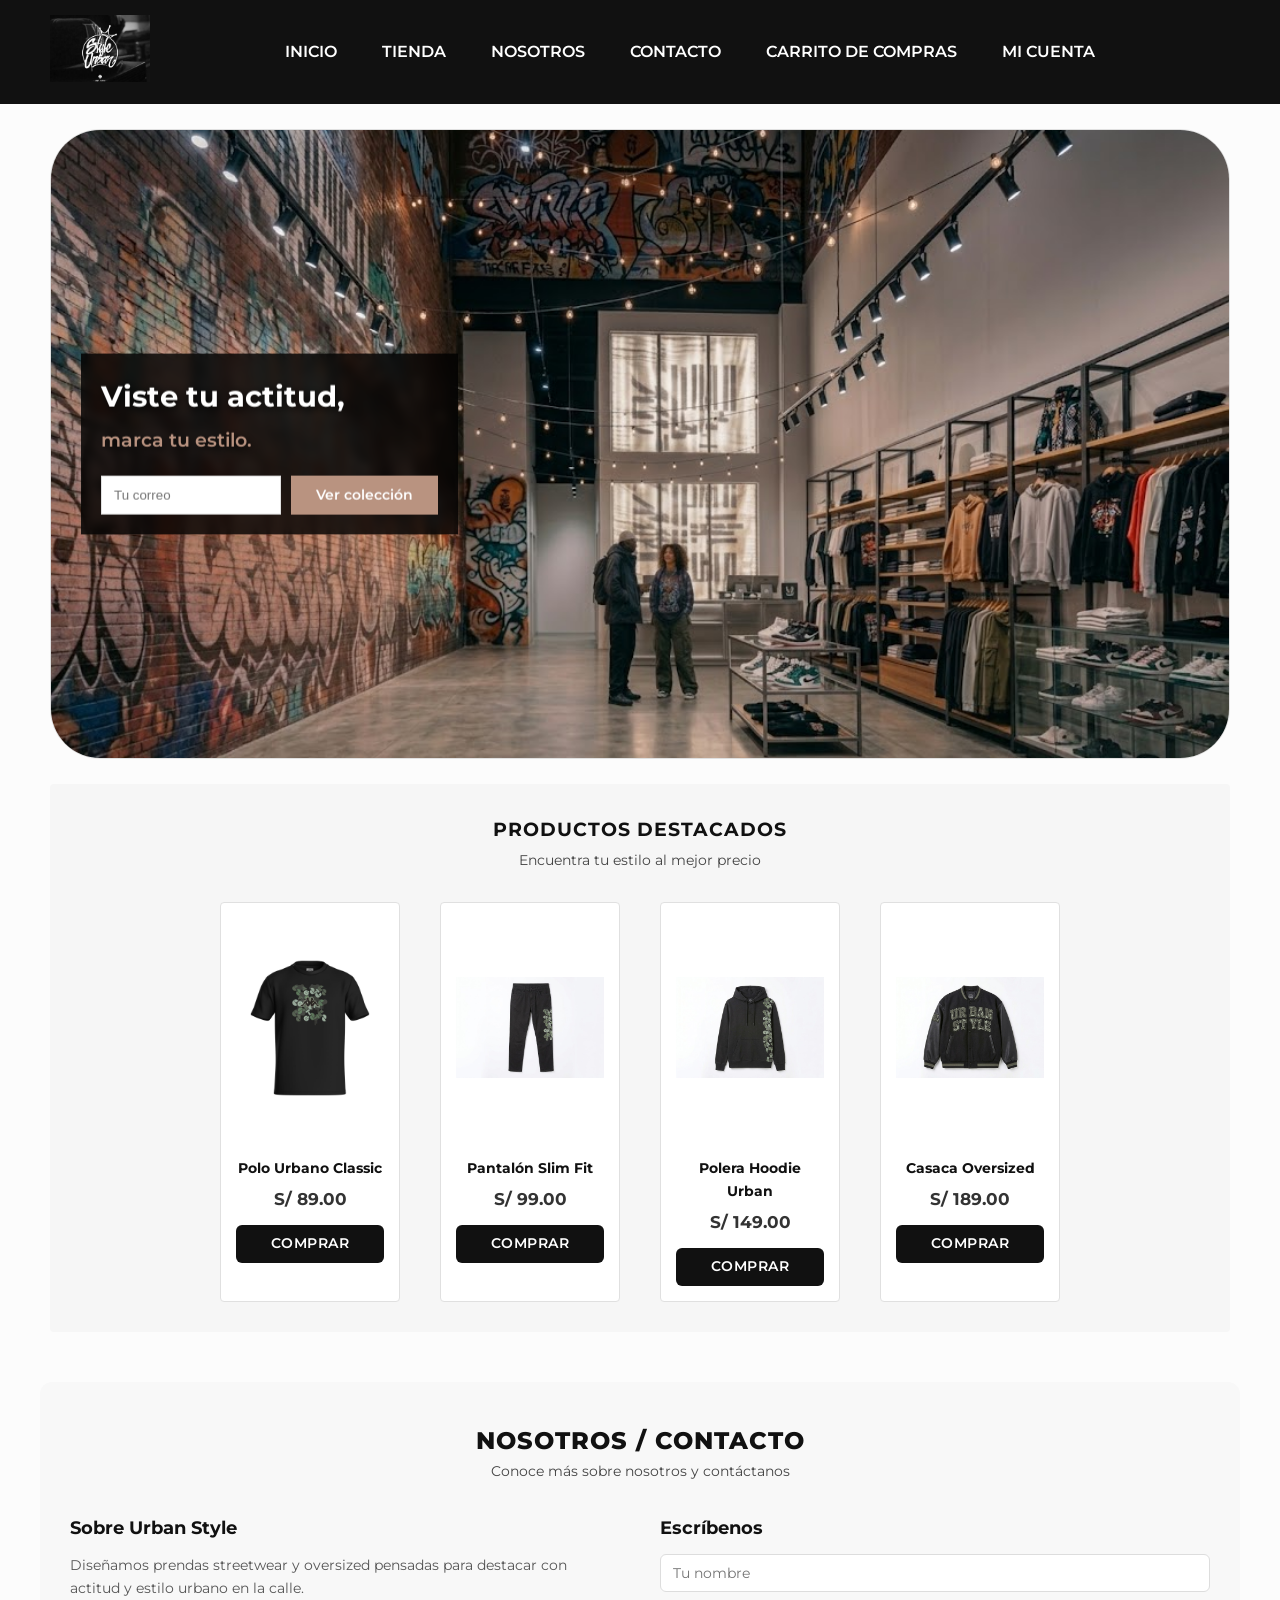
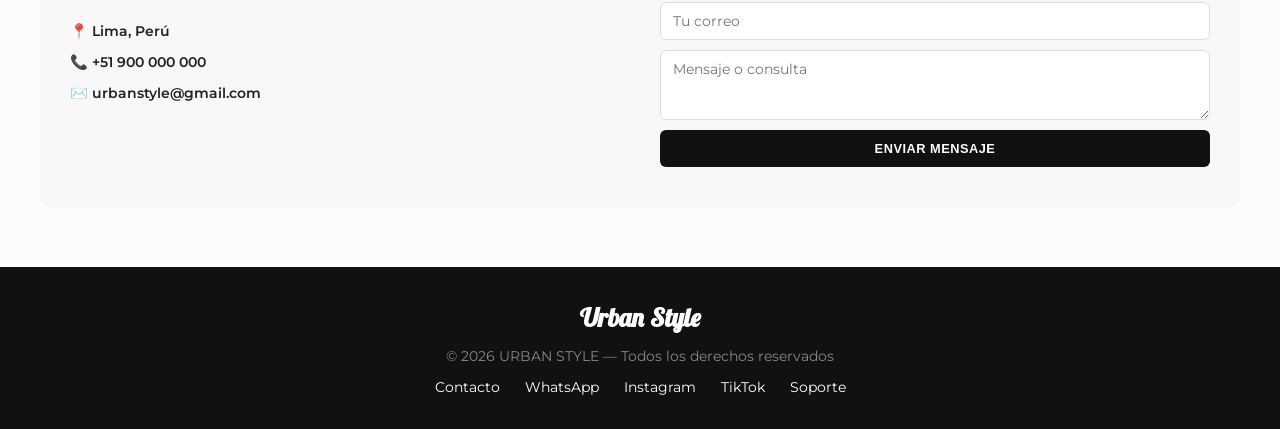
<file: index.html>
<!DOCTYPE html>
<html lang="es">
<head>
    <meta charset="UTF-8">
    <meta name="viewport" content="width=device-width, initial-scale=1.0">
    <title>Urban Style - Inicio</title>
    <link rel="stylesheet" href="CSS/styleindex.css">
    <link rel="icon" type="image/png" href="MULTIMEDIA/IMAGES/logitoUS.png">
</head>
<body>
    <header>
        <nav>                       
            <div>
                <img class="imglogo" src="MULTIMEDIA/IMAGES/logo.png" alt="Urban Style">
            </div>
            <ul class="menu">
                <li><a href="index.html">INICIO</a></li>
                <li><a href="tienda.html">TIENDA</a></li>
                <li><a href="nosotros.html">NOSOTROS</a></li>
                <li><a href="contacto.html">CONTACTO</a></li>
                <li><a href="carrito.html">CARRITO DE COMPRAS</a></li>
                <li><a href="login.html">MI CUENTA</a></li>
            </ul>
        </nav>
    </header>
    <article>
        <section class="sec-banner">
            <div class="cont-banner">
                <img class="banner" src="MULTIMEDIA/IMAGES/banner.jpg" alt="Banner">
                <div class="texto-banner">
                    <h1>Viste tu actitud,</h1>
                    <p>marca tu estilo.</p>
                    <div class="form-banner">
                        <input type="text" placeholder="Tu correo">
                        <a href="#" class="boton-banner">Ver colección</a>
                    </div>
                </div>
            </div>
        </section>
        <section class="sec-productos">
            <h2>PRODUCTOS DESTACADOS</h2>
            <p>Encuentra tu estilo al mejor precio</p>
            <div class="contenedor-tarjetas">
                <div class="tarjeta">
                    <img src="MULTIMEDIA/IMAGES/producto1.png" alt="Polo Urbano Classic">
                    <h3>Polo Urbano Classic</h3>
                    <p class="precio">S/ 89.00</p>
                    <a href="#" class="boton-comprar">Comprar</a>
                </div>
                <div class="tarjeta">
                    <img src="MULTIMEDIA/IMAGES/producto2.png" alt="Pantalón Slim Fit">
                    <h3>Pantalón Slim Fit</h3>
                    <p class="precio">S/ 99.00</p>
                    <a href="#" class="boton-comprar">Comprar</a>
                </div>
                <div class="tarjeta">
                    <img src="MULTIMEDIA/IMAGES/producto3.png" alt="Polera Hoodie Urban">
                    <h3>Polera Hoodie Urban</h3>
                    <p class="precio">S/ 149.00</p>
                    <a href="#" class="boton-comprar">Comprar</a>
                </div>
                <div class="tarjeta">
                    <img src="MULTIMEDIA/IMAGES/producto4.png" alt="Casaca Oversized">
                    <h3>Casaca Oversized</h3>
                    <p class="precio">S/ 189.00</p>
                    <a href="#" class="boton-comprar">Comprar</a>
                </div>
            </div>
        </section>
        <section class="sec-nosotros">
            <h2>NOSOTROS / CONTACTO</h2>
            <p class="subtitulo">Conoce más sobre nosotros y contáctanos</p>
            <div class="contenedor-nosotros">
                <div class="info-marca">
                    <h3>Sobre Urban Style</h3>
                    <p>Diseñamos prendas streetwear y oversized pensadas para destacar con actitud y estilo urbano en la calle.</p>
                    <div class="info-contacto">
                        <p>📍 Lima, Perú</p>
                        <p>📞 +51 900 000 000</p>
                        <p>✉️ urbanstyle@gmail.com</p>
                    </div>
                </div>
                <div class="columna-form">
                    <h3>Escríbenos</h3>
                    <form action="#">
                        <input type="text" placeholder="Tu nombre" required>
                        <input type="email" placeholder="Tu correo" required>
                        <textarea placeholder="Mensaje o consulta" rows="3" required></textarea>
                        <button type="submit" class="btn-enviar">ENVIAR MENSAJE</button>
                    </form>
                </div>
            </div>
        </section>
        <footer>
            <h2 class="logo-footer">Urban Style</h2>
            <p>© 2026 URBAN STYLE — Todos los derechos reservados</p>
            <div class="links-footer">
                <a href="#">Contacto</a>
                <a href="https://wa.me/51900000000" target="_blank">WhatsApp</a>
                <a href="https://instagram.com" target="_blank">Instagram</a>
                <a href="https://tiktok.com" target="_blank">TikTok</a>
                <a href="#">Soporte</a>
            </div>
        </footer>
</body>
</html>
</file>
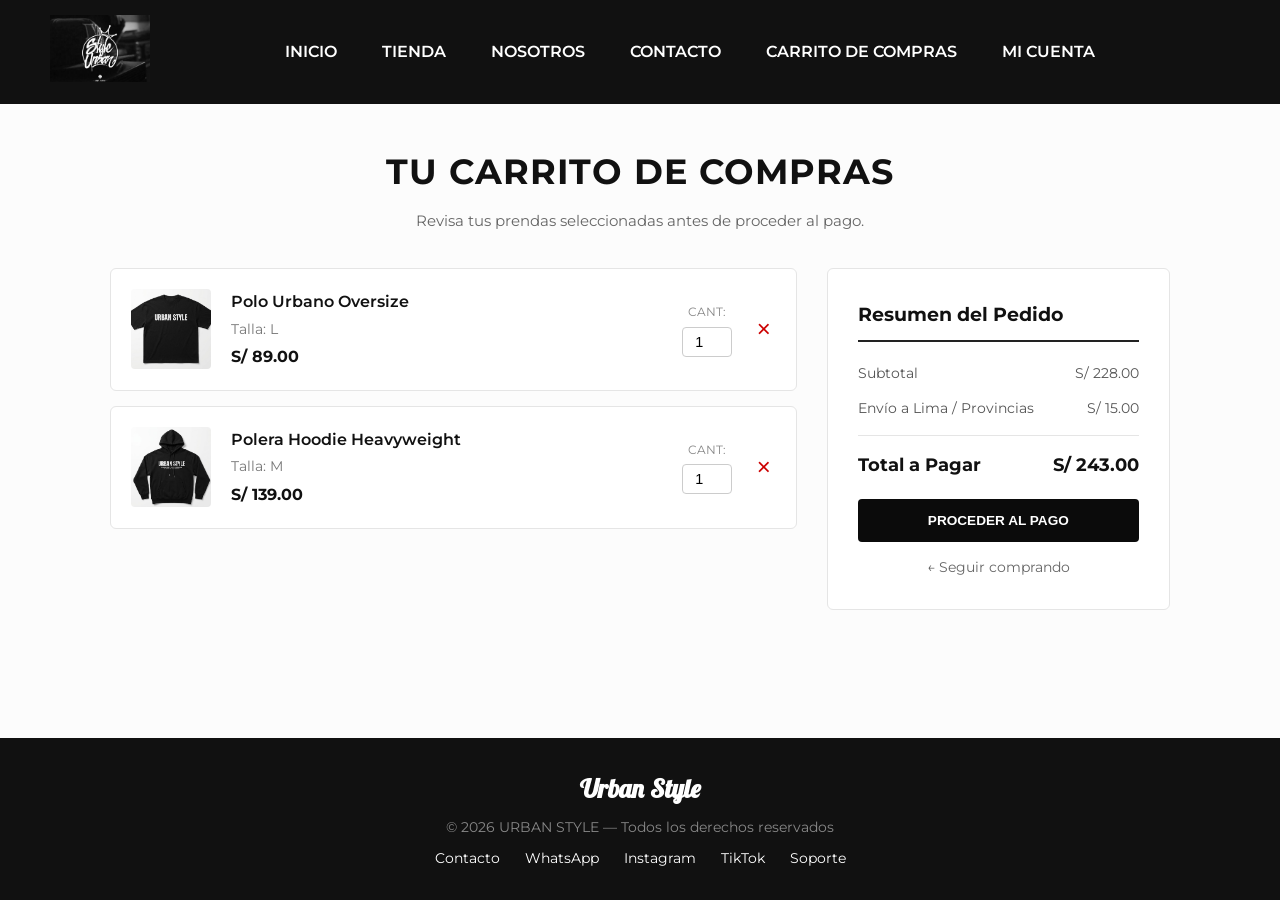
<file: carrito.html>
<!DOCTYPE html>
<html lang="en">
<head>
    <meta charset="UTF-8">
    <meta name="viewport" content="width=device-width, initial-scale=1.0">
    <title>Urban Style - Carrito</title>
    <link rel="stylesheet" href="CSS/carrito.css">
    <link rel="icon" type="image/png" href="MULTIMEDIA/IMAGES/logitoUS.png">
</head>
<body>
    <header>
        <nav>                       
            <div>
                <img class="imglogo" src="MULTIMEDIA/IMAGES/logo.png" alt="Urban Style">
            </div>
            <ul class="menu">
                <li><a href="index.html">INICIO</a></li>
                <li><a href="tienda.html">TIENDA</a></li>
                <li><a href="nosotros.html">NOSOTROS</a></li>
                <li><a href="contacto.html">CONTACTO</a></li>
                <li><a href="carrito.html">CARRITO DE COMPRAS</a></li>
                <li><a href="login.html">MI CUENTA</a></li>
            </ul>
        </nav>
    </header>
    <main class="contenedor-carrito">
        <section class="titulo-carrito">
            <h1>Tu Carrito de Compras</h1>
            <p>Revisa tus prendas seleccionadas antes de proceder al pago.</p>
        </section>
        <div class="grid-carrito">
            <div class="lista-productos">
                <div class="item-carrito">
                    <img src="MULTIMEDIA/IMAGES/polo.jpg" alt="Polo Oversize Urban" class="img-producto">
                    <div class="detalle-producto">
                        <h3>Polo Urbano Oversize</h3>
                        <p class="talla">Talla: L</p>
                        <p class="precio">S/ 89.00</p>
                    </div>
                    <div class="cantidad-control">
                        <label for="cant1">Cant:</label>
                        <input type="number" id="cant1" value="1" min="1" max="10">
                    </div>
                    <button class="btn-eliminar" title="Eliminar producto">&times;</button>
                </div>
                <div class="item-carrito">
                    <img src="MULTIMEDIA/IMAGES/hoodie.jpg" alt="Polera Hoodie Heavyweight Urban Style" class="img-producto">
                    <div class="detalle-producto">
                        <h3>Polera Hoodie Heavyweight</h3>
                        <p class="talla">Talla: M</p>
                        <p class="precio">S/ 139.00</p>
                    </div>
                    <div class="cantidad-control">
                        <label for="cant2">Cant:</label>
                        <input type="number" id="cant2" value="1" min="1" max="10">
                    </div>
                    <button class="btn-eliminar" title="Eliminar producto">&times;</button>
                </div>
            </div>
            <div class="resumen-compra">
                <h2>Resumen del Pedido</h2>
                <div class="linea-resumen">
                    <span>Subtotal</span>
                    <span>S/ 228.00</span>
                </div>
                <div class="linea-resumen">
                    <span>Envío a Lima / Provincias</span>
                    <span>S/ 15.00</span>
                </div>
                <div class="linea-resumen total">
                    <span>Total a Pagar</span>
                    <span>S/ 243.00</span>
                </div>
                <button class="btn-checkout">PROCEDER AL PAGO</button>
                <a href="tienda.html" class="seguir-comprando">← Seguir comprando</a>
            </div>
        </div>
    </main>
    <footer>
        <h2 class="logo-footer">Urban Style</h2>
        <p>© 2026 URBAN STYLE — Todos los derechos reservados</p>
        <div class="links-footer">
            <a href="#">Contacto</a>
            <a href="https://wa.me/51900000000" target="_blank">WhatsApp</a>
            <a href="https://instagram.com" target="_blank">Instagram</a>
            <a href="https://tiktok.com" target="_blank">TikTok</a>
            <a href="#">Soporte</a>
        </div>
    </footer>
</body>
</html>
</file>
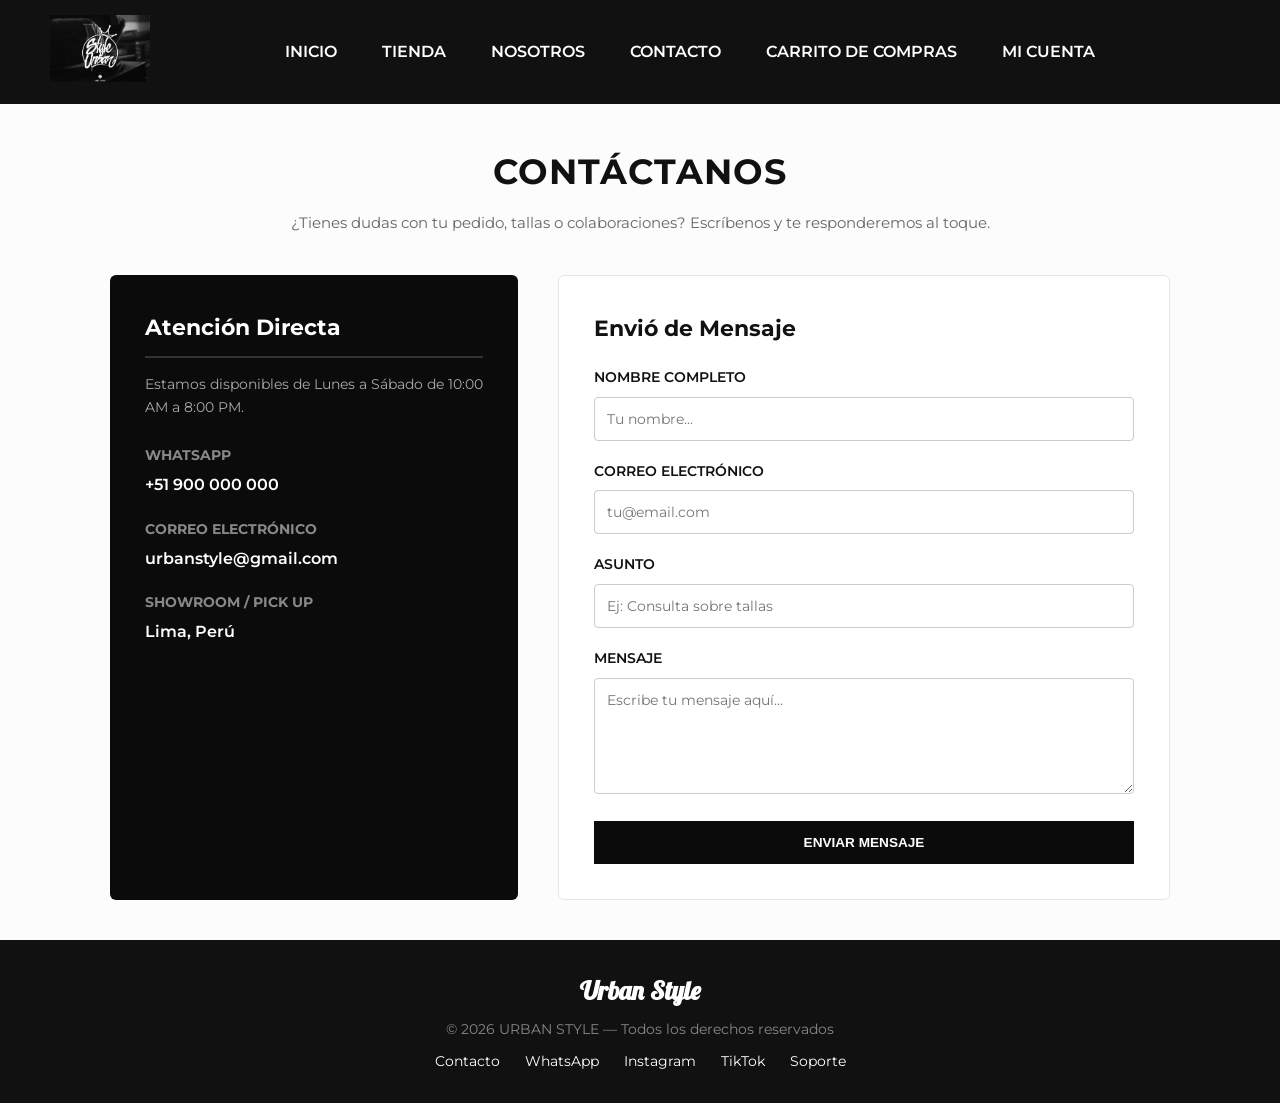
<file: contacto.html>
<!DOCTYPE html>
<html lang="es">
<head>
    <meta charset="UTF-8">
    <meta name="viewport" content="width=device-width, initial-scale=1.0">
    <title>Urban Style - Contacto</title>
    <link rel="stylesheet" href="CSS/contacto.css">
    <link rel="icon" type="image/png" href="MULTIMEDIA/IMAGES/logitoUS.png">
</head>
<body>
    <header>
        <nav>
            <div>
                <img class="imglogo" src="MULTIMEDIA/IMAGES/logo.png" alt="Urban Style">
            </div>
            <ul class="menu">
                <li><a href="index.html">INICIO</a></li>
                <li><a href="tienda.html">TIENDA</a></li>
                <li><a href="nosotros.html">NOSOTROS</a></li>
                <li><a href="contacto.html">CONTACTO</a></li>
                <li><a href="carrito.html">CARRITO DE COMPRAS</a></li>
                <li><a href="login.html">MI CUENTA</a></li>
            </ul>
        </nav>
    </header>
    <main class="contenedor-contacto">
        <section class="titulo-contacto">
            <h1>Contáctanos</h1>
            <p>¿Tienes dudas con tu pedido, tallas o colaboraciones? Escríbenos y te responderemos al toque.</p>
        </section>
        <div class="grid-contacto">
            <div class="info-contacto">
                <h2>Atención Directa</h2>
                <p>Estamos disponibles de Lunes a Sábado de 10:00 AM a 8:00 PM.</p>
                <div class="bloque-info">
                    <h3>WhatsApp</h3>
                    <p>+51 900 000 000</p>
                </div>
                <div class="bloque-info">
                    <h3>Correo Electrónico</h3>
                    <p>urbanstyle@gmail.com</p>
                </div>
                <div class="bloque-info">
                    <h3>Showroom / Pick Up</h3>
                    <p>Lima, Perú</p>
                </div>
            </div>
            <div class="formulario-contacto">
                <h2>Envió de Mensaje</h2>
                <form action="#" method="POST">
                    <div class="grupo-input">
                        <label for="nombre">Nombre Completo</label>
                        <input type="text" id="nombre" name="nombre" placeholder="Tu nombre..." required>
                    </div>
                    <div class="grupo-input">
                        <label for="correo">Correo Electrónico</label>
                        <input type="email" id="correo" name="correo" placeholder="tu@email.com" required>
                    </div>
                    <div class="grupo-input">
                        <label for="asunto">Asunto</label>
                        <input type="text" id="asunto" name="asunto" placeholder="Ej: Consulta sobre tallas" required>
                    </div>
                    <div class="grupo-input">
                        <label for="mensaje">Mensaje</label>
                        <textarea id="mensaje" name="mensaje" rows="5" placeholder="Escribe tu mensaje aquí..." required></textarea>
                    </div>
                    <button type="submit" class="btn-enviar">ENVIAR MENSAJE</button>
                </form>
            </div>
        </div>
    </main>
    <footer>
        <h2 class="logo-footer">Urban Style</h2>
        <p>© 2026 URBAN STYLE — Todos los derechos reservados</p>
        <div class="links-footer">
            <a href="contacto.html">Contacto</a>
            <a href="https://wa.me/51900000000" target="_blank">WhatsApp</a>
            <a href="https://instagram.com" target="_blank">Instagram</a>
            <a href="https://tiktok.com" target="_blank">TikTok</a>
            <a href="#">Soporte</a>
        </div>
    </footer>
</body>
</html>
</file>
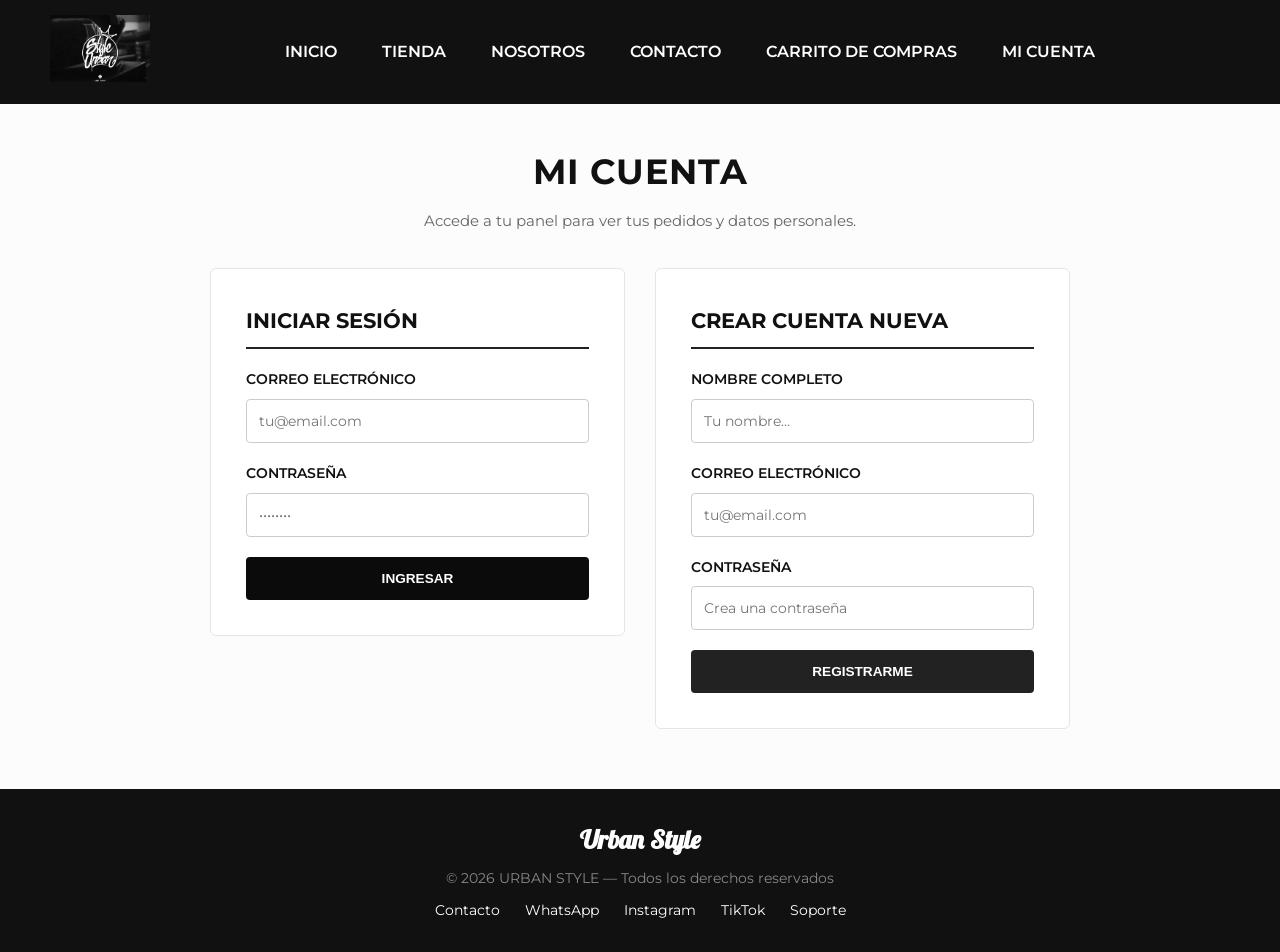
<file: login.html>
<!DOCTYPE html>
<html lang="en">
<head>
    <meta charset="UTF-8">
    <meta name="viewport" content="width=device-width, initial-scale=1.0">
    <title>Urban Style - Mi cuenta</title>
    <link rel="stylesheet" href="CSS/login.css">
    <link rel="icon" type="image/png" href="MULTIMEDIA/IMAGES/logitoUS.png">
</head>
<body>
    <header>
        <nav>                       
            <div>
                <img class="imglogo" src="MULTIMEDIA/IMAGES/logo.png" alt="Urban Style">
            </div>
            <ul class="menu">
                <li><a href="index.html">INICIO</a></li>
                <li><a href="tienda.html">TIENDA</a></li>
                <li><a href="nosotros.html">NOSOTROS</a></li>
                <li><a href="contacto.html">CONTACTO</a></li>
                <li><a href="carrito.html">CARRITO DE COMPRAS</a></li>
                <li><a href="login.html">MI CUENTA</a></li>
            </ul>
        </nav>
    </header>
    <main class="contenedor-cuenta">
        <section class="titulo-cuenta">
            <h1>Mi Cuenta</h1>
            <p>Accede a tu panel para ver tus pedidos y datos personales.</p>
        </section>
        <div class="grid-autenticacion">
            <div class="caja-auth">
                <h2>Iniciar Sesión</h2>
                <form action="#" method="POST">
                    <div class="grupo-input">
                        <label for="login-email">Correo Electrónico</label>
                        <input type="email" id="login-email" name="email" placeholder="tu@email.com" required>
                    </div>
                    <div class="grupo-input">
                        <label for="login-password">Contraseña</label>
                        <input type="password" id="login-password" name="password" placeholder="••••••••" required>
                    </div>
                    <button type="submit" class="btn-auth">INGRESAR</button>
                </form>
            </div>
            <div class="caja-auth">
                <h2>Crear Cuenta Nueva</h2>
                <form action="#" method="POST">
                    <div class="grupo-input">
                        <label for="reg-nombre">Nombre Completo</label>
                        <input type="text" id="reg-nombre" name="nombre" placeholder="Tu nombre..." required>
                    </div>
                    <div class="grupo-input">
                        <label for="reg-email">Correo Electrónico</label>
                        <input type="email" id="reg-email" name="email" placeholder="tu@email.com" required>
                    </div>
                    <div class="grupo-input">
                        <label for="reg-password">Contraseña</label>
                        <input type="password" id="reg-password" name="password" placeholder="Crea una contraseña" required>
                    </div>
                    <button type="submit" class="btn-auth secundario">REGISTRARME</button>
                </form>
            </div>
        </div>
    </main>
    <footer>
        <h2 class="logo-footer">Urban Style</h2>
        <p>© 2026 URBAN STYLE — Todos los derechos reservados</p>
        <div class="links-footer">
            <a href="#">Contacto</a>
            <a href="https://wa.me/51900000000" target="_blank">WhatsApp</a>
            <a href="https://instagram.com" target="_blank">Instagram</a>
            <a href="https://tiktok.com" target="_blank">TikTok</a>
            <a href="#">Soporte</a>
        </div>
    </footer>
</body>
</html>
</file>
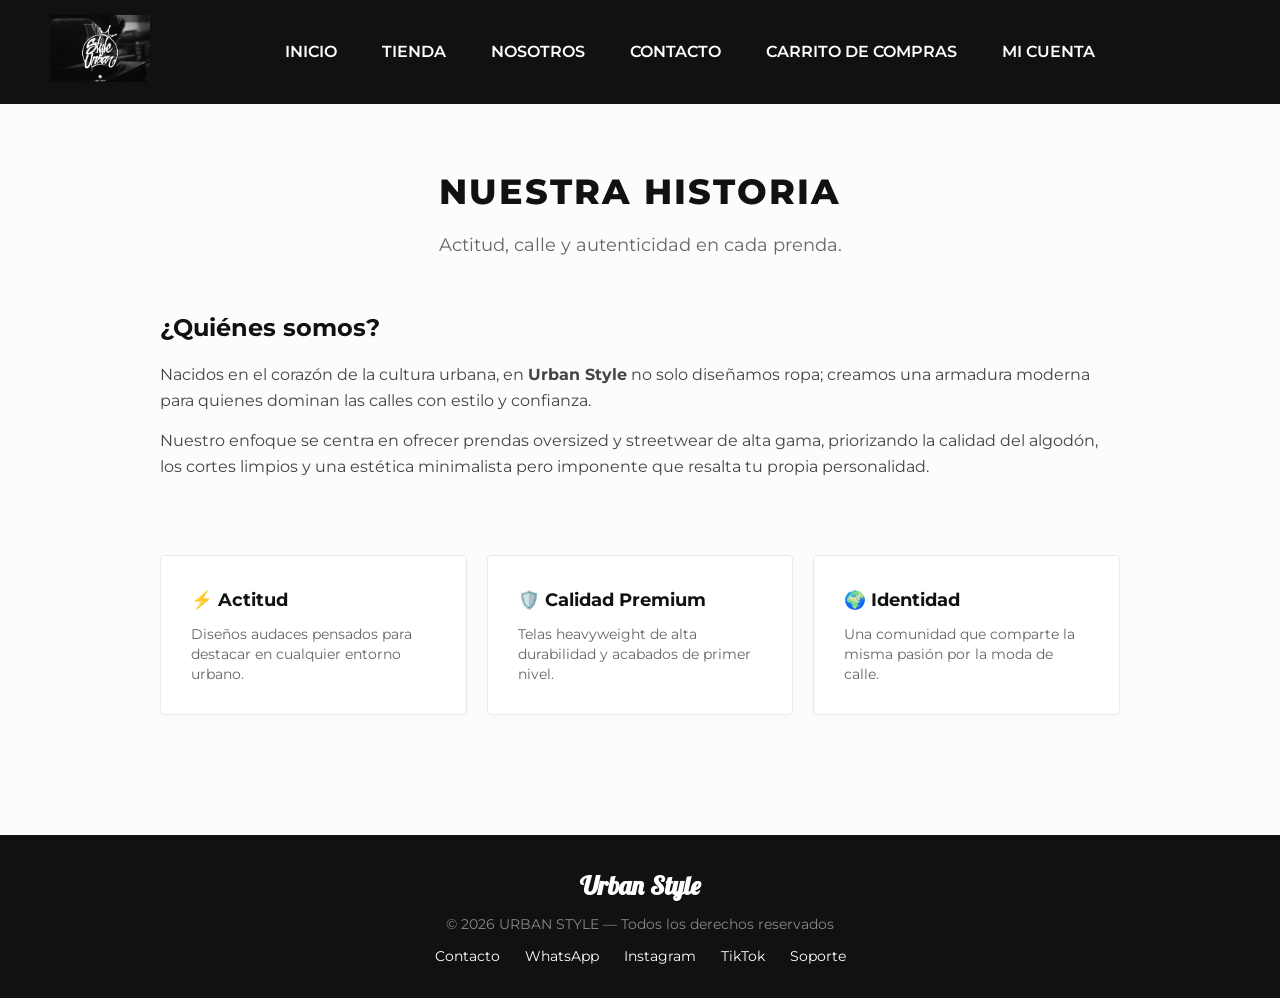
<file: nosotros.html>
<!DOCTYPE html>
<html lang="es">
<head>
    <meta charset="UTF-8">
    <meta name="viewport" content="width=device-width, initial-scale=1.0">
    <title>Urban Style - Nosotros</title>
    <link rel="stylesheet" href="CSS/nosotros.css">
    <link rel="icon" type="image/png" href="MULTIMEDIA/IMAGES/logitoUS.png">
</head>
<body>
    <header>
        <nav>
            <div>
                <img class="imglogo" src="MULTIMEDIA/IMAGES/logo.png" alt="Urban Style">
            </div>
            <ul class="menu">
                <li><a href="index.html">INICIO</a></li>
                <li><a href="tienda.html">TIENDA</a></li>
                <li><a href="nosotros.html">NOSOTROS</a></li>
                <li><a href="contacto.html">CONTACTO</a></li>
                <li><a href="carrito.html">CARRITO DE COMPRAS</a></li>
                <li><a href="cuenta.html">MI CUENTA</a></li>
            </ul>
        </nav>
    </header>
    <main class="seccion-nosotros">
        <div class="nosotros-container">
            <h1>NUESTRA HISTORIA</h1>
            <p class="subtitulo-nosotros">Actitud, calle y autenticidad en cada prenda.</p>
            <div class="contenido-nosotros">
                <div class="texto-nosotros">
                    <h2>¿Quiénes somos?</h2>
                    <p>Nacidos en el corazón de la cultura urbana, en <strong>Urban Style</strong> no solo diseñamos ropa; creamos una armadura moderna para quienes dominan las calles con estilo y confianza.</p>
                    <p>Nuestro enfoque se centra en ofrecer prendas oversized y streetwear de alta gama, priorizando la calidad del algodón, los cortes limpios y una estética minimalista pero imponente que resalta tu propia personalidad.</p>
                </div>
                <div class="caja-valores">
                    <div class="valor-item">
                        <h3>⚡ Actitud</h3>
                        <p>Diseños audaces pensados para destacar en cualquier entorno urbano.</p>
                    </div>
                    <div class="valor-item">
                        <h3>🛡️ Calidad Premium</h3>
                        <p>Telas heavyweight de alta durabilidad y acabados de primer nivel.</p>
                    </div>
                    <div class="valor-item">
                        <h3>🌍 Identidad</h3>
                        <p>Una comunidad que comparte la misma pasión por la moda de calle.</p>
                    </div>
                </div>
            </div>
        </div>
    </main>
    <footer>
        <h2 class="logo-footer">Urban Style</h2>
        <p>© 2026 URBAN STYLE — Todos los derechos reservados</p>
        <div class="links-footer">
            <a href="#">Contacto</a>
            <a href="https://wa.me/51900000000" target="_blank">WhatsApp</a>
            <a href="https://instagram.com" target="_blank">Instagram</a>
            <a href="https://tiktok.com" target="_blank">TikTok</a>
            <a href="#">Soporte</a>
        </div>
    </footer>
</body>
</html>
</file>
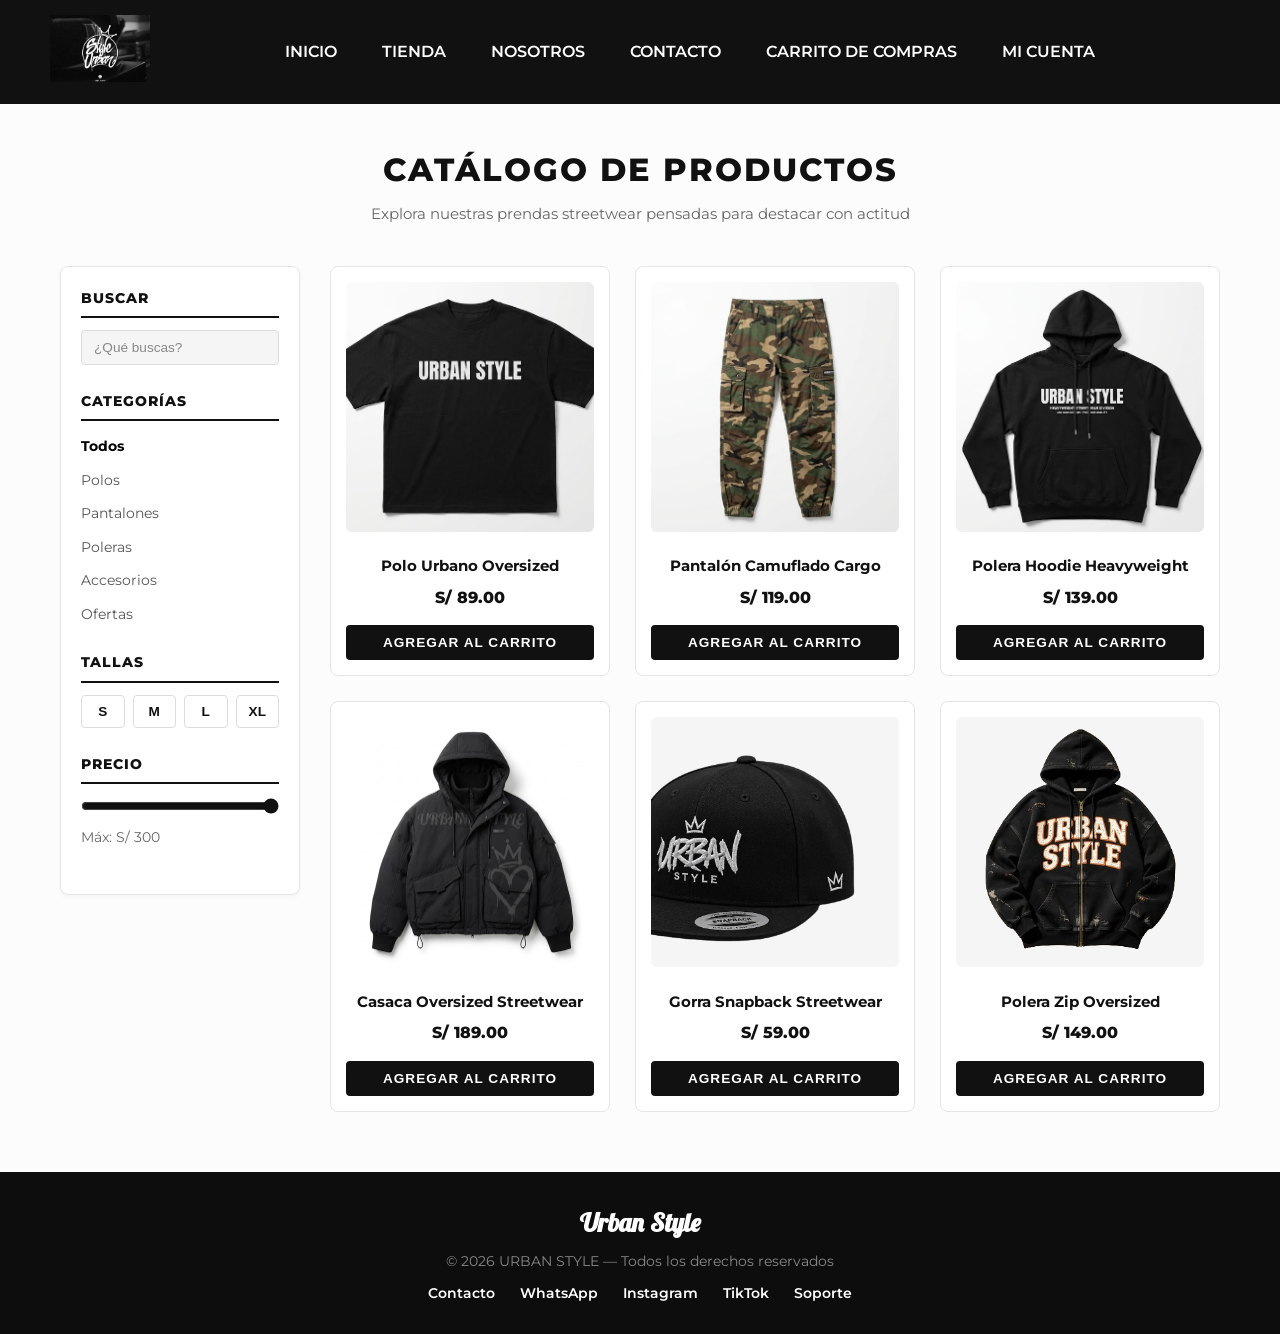
<file: tienda.html>
<!DOCTYPE html>
<html lang="es">
<head>
    <meta charset="UTF-8">
    <meta name="viewport" content="width=device-width, initial-scale=1.0">
    <title>Urban Style - Tienda</title>
    <link rel="icon" type="image/png" href="MULTIMEDIA/IMAGES/logitoUS.png">
    <link rel="stylesheet" href="CSS/tienda.css">
</head>
<body>
    <header>
        <nav>                       
            <div>
                <img class="imglogo" src="MULTIMEDIA/IMAGES/logo.png" alt="Urban Style">
            </div>
            <ul class="menu">
                    <li><a href="index.html">INICIO</a></li>
                    <li><a href="tienda.html">TIENDA</a></li>
                    <li><a href="nosotros.html">NOSOTROS</a></li>
                    <li><a href="contacto.html">CONTACTO</a></li>
                    <li><a href="carrito.html">CARRITO DE COMPRAS</a></li>
                    <li><a href="login.html">MI CUENTA</a></li>
            </ul>
        </nav>
    </header>
    <section class="titulo-pagina">
        <h2>CATÁLOGO DE PRODUCTOS</h2>
        <p>Explora nuestras prendas streetwear pensadas para destacar con actitud</p>
    </section>
    <main class="contenedor-tienda">
        <aside class="filtros-sidebar">
            <div class="grupo-filtro">
                <h3>Buscar</h3>
                <input type="text" placeholder="¿Qué buscas?" class="input-buscador">
            </div>
            <div class="grupo-filtro">
                <h3>Categorías</h3>
                <ul>
                    <li><a href="#" class="filtro-activo">Todos</a></li>
                    <li><a href="#">Polos</a></li>
                    <li><a href="#">Pantalones</a></li>
                    <li><a href="#">Poleras</a></li>
                    <li><a href="#">Accesorios</a></li>
                    <li><a href="#">Ofertas</a></li>
                </ul>
            </div>
            <div class="grupo-filtro">
                <h3>Tallas</h3>
                <div class="opciones-tallas">
                    <button class="btn-talla">S</button>
                    <button class="btn-talla">M</button>
                    <button class="btn-talla">L</button>
                    <button class="btn-talla">XL</button>
                </div>
            </div>
            <div class="grupo-filtro">
                <h3>Precio</h3>
                <input type="range" min="0" max="300" value="300" class="slider-precio">
                <span class="texto-precio">Máx: S/ 300</span>
            </div>
        </aside>
        <section class="grilla-productos">
            <div class="tarjeta-producto">
                <img src="MULTIMEDIA/IMAGES/polo.jpg" alt="Polo Urbano Oversized">
                <h3>Polo Urbano Oversized</h3>
                <p class="precio">S/ 89.00</p>
                <button class="btn-comprar">Agregar al carrito</button>
            </div>
            <div class="tarjeta-producto">
                <img src="MULTIMEDIA/IMAGES/pantalon.jpg" alt="Pantalón Camuflado">
                <h3>Pantalón Camuflado Cargo</h3>
                <p class="precio">S/ 119.00</p>
                <button class="btn-comprar">Agregar al carrito</button>
            </div>
            <div class="tarjeta-producto">
                <img src="MULTIMEDIA/IMAGES/hoodie.jpg" alt="Polera Hoodie">
                <h3>Polera Hoodie Heavyweight</h3>
                <p class="precio">S/ 139.00</p>
                <button class="btn-comprar">Agregar al carrito</button>
            </div>
            <div class="tarjeta-producto">
                <img src="MULTIMEDIA/IMAGES/casaca.jpg" alt="Casaca Oversized">
                <h3>Casaca Oversized Streetwear</h3>
                <p class="precio">S/ 189.00</p>
                <button class="btn-comprar">Agregar al carrito</button>
            </div>
            <div class="tarjeta-producto">
                <img src="MULTIMEDIA/IMAGES/gorra.jpg" alt="Gorra Snapback Urban">
                <h3>Gorra Snapback Streetwear</h3>
                <p class="precio">S/ 59.00</p>
                <button class="btn-comprar">Agregar al carrito</button>
            </div>
            <div class="tarjeta-producto">
                <img src="MULTIMEDIA/IMAGES/polera_zip.jpg" alt="Polera Zip Oversized">
                <h3>Polera Zip Oversized</h3>
                <p class="precio">S/ 149.00</p>
                <button class="btn-comprar">Agregar al carrito</button>
            </div>
        </section>
    </main>
    <footer>
        <h2 class="logo-footer">Urban Style</h2>
        <p>© 2026 URBAN STYLE — Todos los derechos reservados</p>
        <div class="links-footer">
            <a href="#">Contacto</a>
            <a href="https://wa.me/51900000000" target="_blank">WhatsApp</a>
            <a href="https://instagram.com" target="_blank">Instagram</a>
            <a href="https://tiktok.com" target="_blank">TikTok</a>
            <a href="#">Soporte</a>
        </div>
    </footer>
</body>
</html>
</file>
<file: CSS/styleindex.css>
@import url('https://fonts.googleapis.com/css2?family=Lobster&family=Montserrat:ital,wght@0,100..900;1,100..900&display=swap');

:root{
    --color-fondo1: #FFFFFF;
    --color-fondo2: #F6F6F6;
    --color-texto1: #545454;
    --color-texto2: #BFBCB8;
    --color-texto3: #B99380;
    --color-borde: #E0E0E0;
}

*{
    margin: 0;
    padding: 0;
    box-sizing: border-box;
}

header{
    background-color: #111111;
    width: 100%;
}

body{
    background-color: #fcfcfc;
    color: #111111;
    font-family: Montserrat;
    line-height: 1.6;
}

nav{
    display: flex;
    justify-content: space-between;
    align-items: center;    
    padding: 15px 50px;
}

.imglogo{
    width: 100px;
}

.menu{
    display: flex;
    list-style: none;
    gap: 25px;
    align-items: center;
    margin: 0 auto;
    padding: 10px;
    background-color: transparent;
}

.menu li{
    padding: 0 10px;
}


.menu li a{
    text-decoration: none;
    color: #ffffff;
    font-weight: 600;
    font-size: 1rem;
    position: relative;
    padding-bottom: 4px;
}

.menu li a::after {
    content: '';
    position: absolute;
    width: 0;
    height: 2px;
    bottom: 0;
    left: 0;
    background-color: #ffffff;
    transition: width 0.3s ease;
}

.menu li a:hover::after {
    width: 100%;
}

.sec-banner{
    position: relative;
    margin: 25px 50px;
    height: 70vh;
    border: 1px solid var(--color-borde);
    border-radius: 50px;
    overflow: hidden;
}

.banner{
    width: 100%;
    height: 100%;
    object-fit: cover;
    opacity: 1;
    position: absolute;
    top: 0;
    left: 0;
    z-index: 1;
}

.texto-banner{
    position: absolute;
    top: 50%;
    left: 30px;
    transform: translateY(-50%);
    z-index: 2;
    padding: 20px;
    backdrop-filter: blur(5px);
    background: rgba(0, 0, 0, 0.80);
}

.texto-banner h1{
    font-size: 1.8rem;
    color: #ffffff;
    margin-bottom: 5px;
    text-shadow: 2px 2px 10px rgba(0, 0, 0, 0.9);
}

.texto-banner p{
    font-size: 1.2rem;
    color: var(--color-texto3);
    font-weight: 600;
    margin-bottom: 20px;
    text-shadow: 2px 2px 8px rgba(0, 0, 0, 0.9);
}

.form-banner{
    display: flex;
    gap: 10px;
}

.form-banner input{
    padding: 8px 12px;
    border: 1px solid var(--color-borde);
    width: 180px;
}

.boton-banner{
    padding: 8px 25px;
    background-color: var(--color-texto3);
    color: #FFFFFF;
    text-decoration: none;
    font-weight: 600;
    font-size: 0.9rem;
}

.sec-productos{
    background-color: var(--color-fondo2);
    margin: 20px 50px;
    padding: 30px;
    border-radius: 4px;
}

.sec-productos h2{
    text-align: center;
    font-size: 1.2rem;
    margin-bottom: 5px;
    text-transform: uppercase;
    letter-spacing: 1px;
}

.sec-productos > p{
    text-align: center;
    color: #444444;
    margin-bottom: 30px;
    font-size: 0.85rem;
}

.contenedor-tarjetas{
    display: flex;
    justify-content: center;
    gap: 40px;
    flex-wrap: wrap;
}

.tarjeta{
    background-color: var(--color-fondo1);
    width: 180px;
    border: 1px solid var(--color-borde);
    border-radius: 4px;
    padding: 15px;
    text-align: center;
}

.tarjeta:hover{
    transform: translateY(-8px);
    box-shadow: 0 12px 24px rgba(0, 0, 0, 0.1);
}

.tarjeta img{
    width: 100%;
    height: 220px;
    object-fit: contain;
    transition: transform 0.4s ease;
}

.tarjeta:hover img{
    transform: scale(1.05);
}

.tarjeta h3{
    font-size: 0.9rem;
    font-weight: 700;
    color: #111111;
    margin: 12px 0 6px 0;
}

.precio{
    font-size: 1.05rem;
    color: #333333;
    font-weight: 700;
    margin-bottom: 12px;
}

.boton-comprar{
    display: block;
    width: 100%;
    padding: 8px;
    background-color: #111111;
    color: #FFFFFF;
    text-decoration: none;
    font-size: 0.85rem;
    font-weight: 600;
    border-radius: 6px;
    text-transform: uppercase;
    letter-spacing: 0.5px;
    transition: background color 0.3s ease;
}

.boton-comprar:hover{
    background-color: #333333;
}

.sec-nosotros{
    max-width: 1200px;
    margin: 50px auto;
    padding: 40px 30px;
    background-color: #f8f8f8;
    border-radius: 12px;
    text-align: center;
}

.sec-nosotros h2{
    font-size: 1.5rem;
    font-weight: 800;
    color: #111111;
    letter-spacing: 1px;
}

.sec-nosotros .subtitulo{
    color: #444444;
    margin-bottom: 30px;
    font-size: 0.9rem;
}

.contenedor-nosotros{
    display: grid;
    grid-template-columns: repeat(auto-fit,minmax(280px,1fr));
    gap: 40px;
    text-align: left;
}

.info-marca h3, 
.columna-form h3 {
    font-size: 1.1rem;
    font-weight: 700;
    color: #111111;
    margin-bottom: 12px;
}

.info-marca p {
    color: #555555;
    font-size: 0.9rem;
    line-height: 1.6;
}

.info-contacto{
    margin-top: 20px;
}

.info-contacto p{
    font-weight: 600;
    color: #222222;
    margin-bottom: 8px;
    font-size: 0.9rem;
}

.columna-form form{
    display: flex;
    flex-direction: column;
    gap: 10px;
}

.columna-form input, 
.columna-form textarea {
    width: 100%;
    padding: 10px 12px;
    border: 1px solid #dddddd;
    border-radius: 6px;
    font-size: 0.85rem;
    font-family: inherit;
    outline: none;
    box-sizing: border-box;
}

.columna-form input:focus, 
.columna-form textarea:focus {
    border-color: #111111;
}

.btn-enviar {
    padding: 11px;
    background-color: #111111;
    color: #ffffff;
    border: none;
    border-radius: 6px;
    font-weight: 700;
    font-size: 0.8rem;
    cursor: pointer;
    letter-spacing: 0.5px;
    transition: background-color 0.2s ease;
}

.btn-enviar:hover {
    background-color: #333333;
}

footer{
    background-color: #111111;
    color: #888888;
    text-align: center;
    padding: 30px 20px;
    margin-top: 60px;
    font-size: 0.85rem;
}

footer p{
    margin: 6px 0;
}

.logo-footer {
    font-family: 'Lobster', cursive;
    font-size: 1.6rem;
    color: #ffffff;
    margin-bottom: 8px;
}

.links-footer {
    display: flex;
    justify-content: center;
    gap: 15px;
    margin-top: 10px;
}

.links-footer a {
    color: #ffffff;
    text-decoration: none;
    margin: 0 5px;
    transition: color 0.2s ease;
}

.links-footer a:hover {
    color: #cccccc;
}











@media (max-width: 768px) {

    header,nav{
        flex-direction: column;
        padding: 15px 10px;
        gap: 15px;
    }

    .menu {
        flex-wrap: wrap; 
        justify-content: center;
        gap: 10px;
        padding: 0;
    }

    .menu li a {
        font-size: 0.8rem; 
    }

    .banner, .hero, .sec-productos {
        margin: 10px;
        padding: 15px;
    }

    .caja-suscribir, .form-contacto {
        width: 100%;
        flex-direction: column;
    }

    input, button {
        width: 100%;
    }
}
</file>
<file: CSS/carrito.css>
@import url('https://fonts.googleapis.com/css2?family=Lobster&family=Montserrat:ital,wght@0,100..900;1,100..900&display=swap');
* {
    margin: 0;
    padding: 0;
    box-sizing: border-box;
}

header{
    background-color: #111111;
    width: 100%;
}

body{
    background-color: #fcfcfc;
    color: #111111;
    font-family: Montserrat;
    line-height: 1.6;
    display: flex;
    flex-direction: column;
    min-height: 100vh;
}

nav{
    display: flex;
    justify-content: space-between;
    align-items: center;    
    padding: 15px 50px;
}

.imglogo{
    width: 100px;
}

.menu{
    display: flex;
    list-style: none;
    gap: 25px;
    align-items: center;
    margin: 0 auto;
    padding: 10px;
    background-color: transparent;
}

.menu li{
    padding: 0 10px;
}


.menu li a{
    text-decoration: none;
    color: #ffffff;
    font-weight: 600;
    font-size: 1rem;
    position: relative;
    padding-bottom: 4px;
}

.menu li a::after {
    content: '';
    position: absolute;
    width: 0;
    height: 2px;
    bottom: 0;
    left: 0;
    background-color: #ffffff;
    transition: width 0.3s ease;
}

.menu li a:hover::after {
    width: 100%;
}

.contenedor-carrito {
    flex: 1;
    max-width: 1100px;
    margin: 40px auto;
    padding: 0 20px;
    width: 100%;
}

.titulo-carrito {
    text-align: center;
    margin-bottom: 35px;
}

.titulo-carrito h1 {
    font-size: 2.2rem;
    font-weight: 700;
    text-transform: uppercase;
    letter-spacing: 1px;
    margin-bottom: 8px;
}

.titulo-carrito p {
    color: #666666;
    font-size: 0.95rem;
}

.grid-carrito {
    display: grid;
    grid-template-columns: 2fr 1fr;
    gap: 30px;
    align-items: start;
}

.lista-productos {
    display: flex;
    flex-direction: column;
    gap: 15px;
}

.item-carrito {
    display: flex;
    align-items: center;
    background-color: #ffffff;
    padding: 20px;
    border: 1px solid #e5e5e5;
    border-radius: 6px;
    gap: 20px;
}

.img-producto {
    width: 80px;
    height: 80px;
    object-fit: cover;
    border-radius: 4px;
    background-color: #eaeaea;
}

.detalle-producto {
    flex-grow: 1;
}

.detalle-producto h3 {
    font-size: 1rem;
    font-weight: 600;
    margin-bottom: 4px;
}

.detalle-producto .talla {
    font-size: 0.85rem;
    color: #777777;
    margin-bottom: 4px;
}

.detalle-producto .precio {
    font-weight: 700;
    color: #111111;
}

.cantidad-control {
    display: flex;
    flex-direction: column;
    align-items: center;
    gap: 5px;
}

.cantidad-control label {
    font-size: 0.75rem;
    text-transform: uppercase;
    color: #888888;
}

.cantidad-control input {
    width: 50px;
    padding: 6px;
    text-align: center;
    border: 1px solid #cccccc;
    border-radius: 4px;
    font-size: 0.9rem;
}

.btn-eliminar {
    background: none;
    border: none;
    font-size: 1.5rem;
    color: #cc0000;
    cursor: pointer;
    padding: 5px;
    transition: color 0.2s ease;
}

.btn-eliminar:hover {
    color: #ff0000;
}

.resumen-compra {
    background-color: #ffffff;
    padding: 30px;
    border: 1px solid #e5e5e5;
    border-radius: 6px;
}

.resumen-compra h2 {
    font-size: 1.2rem;
    margin-bottom: 20px;
    border-bottom: 2px solid #222222;
    padding-bottom: 10px;
}

.linea-resumen {
    display: flex;
    justify-content: space-between;
    margin-bottom: 12px;
    font-size: 0.9rem;
    color: #555555;
}

.linea-resumen.total {
    font-weight: 700;
    font-size: 1.1rem;
    color: #111111;
    border-top: 1px solid #e5e5e5;
    padding-top: 15px;
    margin-top: 15px;
}

.btn-checkout {
    display: block;
    width: 100%;
    background-color: #0b0b0b;
    color: #ffffff;
    text-align: center;
    padding: 14px;
    border: none;
    border-radius: 4px;
    font-weight: 700;
    font-size: 0.85rem;
    cursor: pointer;
    margin-top: 20px;
    transition: background-color 0.3s ease;
}

.btn-checkout:hover {
    background-color: #333333;
}

.seguir-comprando {
    display: block;
    text-align: center;
    margin-top: 15px;
    font-size: 0.85rem;
    color: #666666;
    text-decoration: none;
    transition: color 0.2s ease;
}

.seguir-comprando:hover {
    color: #111111;
}

footer{
    background-color: #111111;
    color: #888888;
    text-align: center;
    padding: 30px 20px;
    margin-top: 60px;
    font-size: 0.85rem;
}

footer p{
    margin: 6px 0;
}

.logo-footer {
    font-family: 'Lobster', cursive;
    font-size: 1.6rem;
    color: #ffffff;
    margin-bottom: 8px;
}

.links-footer {
    display: flex;
    justify-content: center;
    gap: 15px;
    margin-top: 10px;
}

.links-footer a {
    color: #ffffff;
    text-decoration: none;
    margin: 0 5px;
    transition: color 0.2s ease;
}

.links-footer a:hover {
    color: #cccccc;
}














@media (max-width: 768px) {
    header, nav {
        flex-direction: column;
        padding: 15px 10px;
        gap: 15px;
    }

    .menu {
        flex-wrap: wrap;
        justify-content: center;
        gap: 10px;
        padding: 0;
    }

    .menu li a {
        font-size: 0.8rem;
    }

    .contenedor-carrito {
        width: 100% ;
        max-width: 100%;
        padding: 0 15px;
        margin: 20px 0;
    }

    .grid-carrito {
        grid-template-columns: 1fr;
        width: 100%;
        gap: 20px;
    }

    .item-carrito {
        flex-direction: column;
        align-items: flex-start;
        width: 100%;
        padding: 15px;
        position: relative;
    }

    .img-producto {
        width: 100%;
        height: 180px;
    }

    .cantidad-control {
        flex-direction: row;
        justify-content: space-between;
        width: 100%;
        margin-top: 10px;
    }

    .cantidad-control input {
        max-width: 60px;
    }

    .btn-eliminar {
        position: absolute;
        top: 10px;
        right: 10px;
    }

    .resumen-compra {
        width: 100%;
        padding: 20px;
    }
}
</file>
<file: CSS/contacto.css>
@import url('https://fonts.googleapis.com/css2?family=Lobster&family=Montserrat:ital,wght@0,100..900;1,100..900&display=swap');
*{
    margin: 0;
    padding: 0;
    box-sizing: border-box;
}

body{
    background-color: #fcfcfc;
    color: #111111;
    font-family: Montserrat;
    line-height: 1.6;
}

header{
    background-color: #111111;
    width: 100%;
}

nav{
    display: flex;
    justify-content: space-between;
    align-items: center;    
    padding: 15px 50px;
}

.imglogo{
    width: 100px;
}

.menu{
    display: flex;
    list-style: none;
    gap: 25px;
    align-items: center;
    margin: 0 auto;
    padding: 10px;
    background-color: transparent;
}

.menu li{
    padding: 0 10px;
}


.menu li a {
    text-decoration: none;
    color: #ffffff;
    font-weight: 600;
    font-size: 1rem;
    position: relative;
    padding-bottom: 4px;
}

.menu li a::after {
    content: '';
    position: absolute;
    width: 0;
    height: 2px;
    bottom: 0;
    left: 0;
    background-color: #ffffff;
    transition: width 0.3s ease;
}

.menu li a:hover::after{
    width: 100%;
}

.contenedor-contacto {
    max-width: 1100px;
    margin: 40px auto;
    padding: 0 20px;
    width: 100%;
}

.titulo-contacto {
    text-align: center;
    margin-bottom: 40px;
}

.titulo-contacto h1 {
    font-size: 2.2rem;
    font-weight: 700;
    text-transform: uppercase;
    letter-spacing: 1px;
    margin-bottom: 10px;
}

.titulo-contacto p {
    color: #666666;
    font-size: 0.95rem;
}

.grid-contacto {
    display: grid;
    grid-template-columns: 1fr 1.5fr;
    gap: 40px;
}

.info-contacto {
    background-color: #0b0b0b;
    color: #ffffff;
    padding: 35px;
    border-radius: 6px;
}

.info-contacto h2 {
    font-size: 1.4rem;
    margin-bottom: 15px;
    border-bottom: 2px solid #333333;
    padding-bottom: 10px;
}

.info-contacto > p {
    color: #aaaaaa;
    font-size: 0.9rem;
    margin-bottom: 25px;
}

.bloque-info {
    margin-bottom: 20px;
}

.bloque-info h3 {
    font-size: 0.9rem;
    text-transform: uppercase;
    color: #888888;
    margin-bottom: 5px;
}

.bloque-info p {
    font-size: 1rem;
    font-weight: 600;
}

.formulario-contacto {
    background-color: #ffffff;
    padding: 35px;
    border: 1px solid #e5e5e5;
    border-radius: 6px;
}

.formulario-contacto h2 {
    font-size: 1.4rem;
    margin-bottom: 20px;
}

.grupo-input {
    margin-bottom: 20px;
}

.grupo-input label {
    display: block;
    font-size: 0.85rem;
    font-weight: 600;
    margin-bottom: 8px;
    text-transform: uppercase;
}

.grupo-input input,
.grupo-input textarea {
    width: 100%;
    padding: 12px;
    border: 1px solid #cccccc;
    border-radius: 4px;
    font-family: inherit;
    font-size: 0.9rem;
    outline: none;
    transition: border-color 0.3s ease;
}

.grupo-input input:focus,
.grupo-input textarea:focus {
    border-color: #111111;
}

.btn-enviar {
    background-color: #0b0b0b;
    color: #ffffff;
    border: none;
    padding: 14px 28px;
    font-weight: 700;
    font-size: 0.85rem;
    cursor: pointer;
    width: 100%;
    transition: background-color 0.3s ease;
}

.btn-enviar:hover {
    background-color: #333333;
}

footer {
    background-color: #111111;
    color: #888888;
    text-align: center;
    padding: 30px 20px;
    margin-top: auto;
    font-size: 0.85rem;
}

footer p {
    margin: 6px 0;
}

.logo-footer {
    font-family: 'Lobster', cursive;
    font-size: 1.6rem;
    color: #ffffff;
    margin-bottom: 8px;
}

.links-footer {
    display: flex;
    justify-content: center;
    gap: 15px;
    margin-top: 10px;
}

.links-footer a {
    color: #ffffff;
    text-decoration: none;
    margin: 0 5px;
    transition: color 0.2s ease;
}

.links-footer a:hover {
    color: #cccccc;
}












@media (max-width: 768px) {
    header,nav{
        flex-direction: column;
        padding: 15px 10px;
        gap: 15px;
    }

    .menu {
        flex-wrap: wrap;
        justify-content: center;
        gap: 10px;
        padding: 0;
    }

    .menu li a {
        font-size: 0.8rem;
    }

    .grid-contacto {
        grid-template-columns: 1fr;
        gap: 25px;
    }

    .info-contacto, .formulario-contacto {
        padding: 25px;
    }
}
</file>
<file: CSS/login.css>
@import url('https://fonts.googleapis.com/css2?family=Lobster&family=Montserrat:ital,wght@0,100..900;1,100..900&display=swap');
* {
    margin: 0;
    padding: 0;
    box-sizing: border-box;
}

header{
    background-color: #111111;
    width: 100%;
}

body{
    background-color: #fcfcfc;
    color: #111111;
    font-family: Montserrat;
    line-height: 1.6;
}

nav{
    display: flex;
    justify-content: space-between;
    align-items: center;    
    padding: 15px 50px;
}

.imglogo{
    width: 100px;
}

.menu{
    display: flex;
    list-style: none;
    gap: 25px;
    align-items: center;
    margin: 0 auto;
    padding: 10px;
    background-color: transparent;
}

.menu li{
    padding: 0 10px;
}


.menu li a{
    text-decoration: none;
    color: #ffffff;
    font-weight: 600;
    font-size: 1rem;
    position: relative;
    padding-bottom: 4px;
}

.menu li a::after {
    content: '';
    position: absolute;
    width: 0;
    height: 2px;
    bottom: 0;
    left: 0;
    background-color: #ffffff;
    transition: width 0.3s ease;
}

.menu li a:hover::after {
    width: 100%;
}

.contenedor-cuenta {
    max-width: 900px;
    margin: 40px auto;
    padding: 0 20px;
    width: 100%;
    flex: 1;
}

.titulo-cuenta {
    text-align: center;
    margin-bottom: 35px;
}

.titulo-cuenta h1 {
    font-size: 2.2rem;
    font-weight: 700;
    text-transform: uppercase;
    letter-spacing: 1px;
    margin-bottom: 8px;
}

.titulo-cuenta p {
    color: #666666;
    font-size: 0.95rem;
}

/* GRID DE AUTENTICACIÓN (LOGIN Y REGISTRO) */
.grid-autenticacion {
    display: grid;
    grid-template-columns: 1fr 1fr;
    gap: 30px;
    align-items: start;
}

.caja-auth {
    background-color: #ffffff;
    padding: 35px;
    border: 1px solid #e5e5e5;
    border-radius: 6px;
}

.caja-auth h2 {
    font-size: 1.3rem;
    margin-bottom: 20px;
    border-bottom: 2px solid #222222;
    padding-bottom: 10px;
    text-transform: uppercase;
}

.grupo-input {
    margin-bottom: 20px;
}

.grupo-input label {
    display: block;
    font-size: 0.85rem;
    font-weight: 600;
    margin-bottom: 8px;
    text-transform: uppercase;
}

.grupo-input input {
    width: 100%;
    padding: 12px;
    border: 1px solid #cccccc;
    border-radius: 4px;
    font-family: inherit;
    font-size: 0.9rem;
    outline: none;
    transition: border-color 0.3s ease;
}

.grupo-input input:focus {
    border-color: #111111;
}

.btn-auth {
    display: block;
    width: 100%;
    background-color: #0b0b0b;
    color: #ffffff;
    text-align: center;
    padding: 14px;
    border: none;
    border-radius: 4px;
    font-weight: 700;
    font-size: 0.85rem;
    cursor: pointer;
    transition: background-color 0.3s ease;
}

.btn-auth:hover {
    background-color: #333333;
}

.btn-auth.secundario {
    background-color: #222222;
}

.btn-auth.secundario:hover {
    background-color: #444444;
}

footer{
    background-color: #111111;
    color: #888888;
    text-align: center;
    padding: 30px 20px;
    margin-top: 60px;
    font-size: 0.85rem;
}

footer p{
    margin: 6px 0;
}

.logo-footer {
    font-family: 'Lobster', cursive;
    font-size: 1.6rem;
    color: #ffffff;
    margin-bottom: 8px;
}

.links-footer {
    display: flex;
    justify-content: center;
    gap: 15px;
    margin-top: 10px;
}

.links-footer a {
    color: #ffffff;
    text-decoration: none;
    margin: 0 5px;
    transition: color 0.2s ease;
}

.links-footer a:hover {
    color: #cccccc;
}










@media (max-width: 768px) {
    header,nav{
        flex-direction: column;
        padding: 15px 10px;
        gap: 15px;
    }

    .menu {
        flex-wrap: wrap; 
        justify-content: center;
        gap: 10px;
        padding: 0;
    }

    .menu li a {
        font-size: 0.8rem; 
    }

    .contenedor-cuenta {
        width: 100% ;
        max-width: 100% ;
        padding: 0 15px ;
        margin: 20px 0 ;
    }

    .grid-autenticacion {
        grid-template-columns: 1fr ;
        width: 100% ;
        gap: 20px ;
    }

    .caja-auth {
        width: 100% ;
        padding: 20px ;
    }

    .grupo-input input, 
    .btn-auth {
        width: 100% ;
        max-width: 100% ;
    }
}
</file>
<file: CSS/nosotros.css>
@import url('https://fonts.googleapis.com/css2?family=Lobster&family=Montserrat:ital,wght@0,100..900;1,100..900&display=swap');
* {
    margin: 0;
    padding: 0;
    box-sizing: border-box;
}

header{
    background-color: #111111;
    width: 100%;
}

body{
    background-color: #fcfcfc;
    color: #111111;
    font-family: Montserrat;
    line-height: 1.6;
}

nav{
    display: flex;
    justify-content: space-between;
    align-items: center;    
    padding: 15px 50px;
}

.imglogo{
    width: 100px;
}

.menu{
    display: flex;
    list-style: none;
    gap: 25px;
    align-items: center;
    margin: 0 auto;
    padding: 10px;
    background-color: transparent;
}

.menu li{
    padding: 0 10px;
}


.menu li a{
    text-decoration: none;
    color: #ffffff;
    font-weight: 600;
    font-size: 1rem;
    position: relative;
    padding-bottom: 4px;
}

.menu li a::after {
    content: '';
    position: absolute;
    width: 0;
    height: 2px;
    bottom: 0;
    left: 0;
    background-color: #ffffff;
    transition: width 0.3s ease;
}

.menu li a:hover::after {
    width: 100%;
}

.seccion-nosotros {
    flex: 1;
    padding: 60px 20px;
    max-width: 1000px;
    margin: 0 auto;
    text-align: center;
}

.nosotros-container h1 {
    font-size: 2.2rem;
    font-weight: 800;
    letter-spacing: 2px;
    margin-bottom: 10px;
    text-transform: uppercase;
}

.subtitulo-nosotros {
    font-size: 1.1rem;
    color: #666;
    margin-bottom: 50px;
}

.contenido-nosotros {
    display: flex;
    flex-direction: column;
    gap: 40px;
    text-align: left;
}

.texto-nosotros h2 {
    font-size: 1.5rem;
    margin-bottom: 15px;
    font-weight: 700;
}

.texto-nosotros p {
    font-size: 1rem;
    line-height: 1.6;
    color: #444;
    margin-bottom: 15px;
}

.caja-valores {
    display: grid;
    grid-template-columns: repeat(auto-fit, minmax(250px, 1fr));
    gap: 20px;
    margin-top: 20px;
}

.valor-item {
    background-color: #ffffff;
    padding: 30px;
    border: 1px solid #eaeaea;
    border-radius: 4px;
    box-shadow: 0 4px 6px rgba(0,0,0,0.02);
}

.valor-item h3 {
    font-size: 1.1rem;
    margin-bottom: 10px;
    font-weight: 700;
}

.valor-item p {
    font-size: 0.9rem;
    color: #666;
    line-height: 1.4;
}

footer{
    background-color: #111111;
    color: #888888;
    text-align: center;
    padding: 30px 20px;
    margin-top: 60px;
    font-size: 0.85rem;
}

footer p{
    margin: 6px 0;
}

.logo-footer {
    font-family: 'Lobster', cursive;
    font-size: 1.6rem;
    color: #ffffff;
    margin-bottom: 8px;
}

.links-footer {
    display: flex;
    justify-content: center;
    gap: 15px;
    margin-top: 10px;
}

.links-footer a {
    color: #ffffff;
    text-decoration: none;
    margin: 0 5px;
    transition: color 0.2s ease;
}

.links-footer a:hover {
    color: #cccccc;
}









/* AJUSTES PARA PANTALLAS MÓVILES (Celulares) */
@media (max-width: 768px) {

    /* 1. Ajustar el encabezado y logo */
    header, nav {
        flex-direction: column;
        padding: 15px 10px !important;
        gap: 15px;
    }

    /* 2. Reorganizar el menú para que no se corte */
    .menu {
        flex-wrap: wrap; /* Permite que los botones bajen si no caben */
        justify-content: center;
        gap: 10px;
        padding: 0;
    }

    .menu li a {
        font-size: 0.8rem; /* Reducimos ligeramente el texto en móvil */
    }

    /* 3. Ajustar el banner e imágenes principales */
    .banner, .hero, .sec-productos {
        margin: 10px !important;
        padding: 15px !important;
    }

    /* 4. Adaptar los formularios y botones */
    .caja-suscribir, .form-contacto {
        width: 100%;
        flex-direction: column;
    }

    input, button {
        width: 100% !important;
    }
}
</file>
<file: CSS/tienda.css>
@import url('https://fonts.googleapis.com/css2?family=Lobster&family=Montserrat:ital,wght@0,100..900;1,100..900&display=swap');
* {
    margin: 0;
    padding: 0;
    box-sizing: border-box;
}

body{
    background-color: #fcfcfc;
    color: #111111;
    line-height: 1.6;
    font-family: Montserrat;
}

header{
    background-color: #111111;
    width: 100%;
}

nav{
    display: flex;
    justify-content: space-between;
    align-items: center;    
    padding: 15px 50px;
}

.imglogo{
    width: 100px;
}

.menu{
    display: flex;
    list-style: none;
    gap: 25px;
    align-items: center;
    margin: 0 auto;
    padding: 10px;
    background-color: transparent;
}

.menu li{
    padding: 0 10px;
}

.menu li a{
    text-decoration: none;
    color: #ffffff;
    font-weight: 600;
    font-size: 1rem;
    position: relative;
    padding-bottom: 4px;
}

.menu li a::after {
    content: '';
    position: absolute;
    width: 0;
    height: 2px;
    bottom: 0;
    left: 0;
    background-color: #ffffff;
    transition: width 0.3s ease; 
}

.menu li a:hover::after {
    width: 100%;
}

.titulo-pagina {
    text-align: center;
    padding: 40px 20px 10px;
}

.titulo-pagina h2 {
    font-size: 2rem;
    font-weight: 800;
    letter-spacing: 2px;
    color: #111111;
    text-transform: uppercase;
}

.titulo-pagina p {
    color: #666666;
    margin-top: 6px;
    font-size: 0.95rem;
}

.contenedor-tienda {
    max-width: 1200px;
    margin: 30px auto;
    padding: 0 20px;
    display: grid;
    grid-template-columns: 240px 1fr;
    gap: 30px;
}

.filtros-sidebar {
    background-color: #ffffff;
    padding: 20px;
    border-radius: 8px;
    border: 1px solid #e5e5e5;
    height: fit-content;
    box-shadow: 0 2px 5px rgba(0,0,0,0.03);
}

.grupo-filtro {
    margin-bottom: 25px;
}

.grupo-filtro h3 {
    font-size: 0.9rem;
    font-weight: 800;
    margin-bottom: 12px;
    border-bottom: 2px solid #111111;
    padding-bottom: 6px;
    color: #111111;
    text-transform: uppercase;
    letter-spacing: 1px;
}

.input-buscador {
    width: 100%;
    padding: 9px 12px;
    background-color: #f5f5f5;
    border: 1px solid #dddddd;
    border-radius: 4px;
    font-size: 0.85rem;
    color: #111111;
}

.input-buscador::placeholder {
    color: #888888;
}

.filtros-sidebar ul {
    list-style: none;
}

.filtros-sidebar li {
    margin-bottom: 8px;
}

.filtros-sidebar a {
    text-decoration: none;
    color: #555555;
    font-size: 0.9rem;
    transition: color 0.2s ease;
}

.filtros-sidebar a:hover, 
.filtros-sidebar a.filtro-activo {
    color: #000000;
    font-weight: 700;
}

.opciones-tallas {
    display: flex;
    gap: 8px;
}

.btn-talla {
    flex: 1;
    padding: 8px 0;
    background-color: #ffffff;
    border: 1px solid #dddddd;
    border-radius: 4px;
    color: #111111;
    cursor: pointer;
    font-weight: 700;
    font-size: 0.85rem;
    transition: all 0.2s ease;
}

.btn-talla:hover {
    background-color: #111111;
    color: #ffffff;
    border-color: #111111;
}

.slider-precio {
    width: 100%;
    accent-color: #111111;
    cursor: pointer;
}

.texto-precio {
    display: block;
    font-size: 0.85rem;
    color: #666666;
    margin-top: 6px;
}

.grilla-productos {
    display: grid;
    grid-template-columns: repeat(auto-fit, minmax(220px, 1fr));
    gap: 25px;
}

.tarjeta-producto {
    background-color: #ffffff;
    border-radius: 8px;
    padding: 15px;
    text-align: center;
    border: 1px solid #e5e5e5;
    transition: transform 0.2s ease, box-shadow 0.2s ease;
}

.tarjeta-producto:hover {
    transform: translateY(-4px);
    box-shadow: 0 5px 15px rgba(0,0,0,0.08);
}

.tarjeta-producto img {
    width: 100%;
    height: 250px;
    object-fit: cover;
    border-radius: 6px;
    background-color: #f5f5f5;
}

.tarjeta-producto h3 {
    font-size: 0.95rem;
    margin: 15px 0 6px;
    color: #111111;
    font-weight: 700;
}

.tarjeta-producto .precio {
    font-weight: 800;
    color: #111111;
    margin-bottom: 15px;
    font-size: 1rem;
}

.btn-comprar {
    width: 100%;
    padding: 10px;
    background-color: #111111;
    color: #ffffff;
    border: none;
    border-radius: 4px;
    font-weight: 700;
    font-size: 0.85rem;
    cursor: pointer;
    text-transform: uppercase;
    letter-spacing: 1px;
    transition: background-color 0.2s ease;
}

.btn-comprar:hover {
    background-color: #333333;
}

footer {
    background-color: #0d0d0d;
    text-align: center;
    padding: 30px;
    margin-top: 60px;
    color: #888888;
    font-size: 0.85rem;
}

.logo-footer {
    font-family: 'Lobster', cursive;
    font-size: 1.6rem;
    color: #ffffff;
    margin-bottom: 8px;
}

.links-footer {
    display: flex;
    justify-content: center;
    gap: 15px;
    margin-top: 10px;
}

.links-footer a {
    color: #ffffff;
    text-decoration: none;
    margin: 0 5px;
    font-weight: 600;
}

.links-footer a:hover {
    color: #cccccc;
}












@media (max-width: 768px) {
    .header, nav {
        flex-direction: column;
        padding: 15px 10px;
        gap: 15px;
    }

    .menu {
        flex-wrap: wrap ;
        justify-content: center ;
        gap: 10px 15px ;
        padding: 0 ;
    }

    .menu li a {
        font-size: 0.8rem ;
    }

    .contenedor-tienda, main {
        display: flex ;
        flex-direction: column ;
        padding: 15px ;
        gap: 20px ;
    }

    .sidebar, .filtros {
        width: 100% ;
        max-width: 100% ;
    }

    .grid-productos, .catalogo {
        display: grid ;
        grid-template-columns: 1fr ;
        gap: 20px ;
        width: 100% ;
    }

    .tarjeta-producto, .producto-card {
        width: 100% ;
    }

    .tarjeta-producto img, .producto-card img {
        width: 100% ;
        height: auto ;
    }
}
</file>
